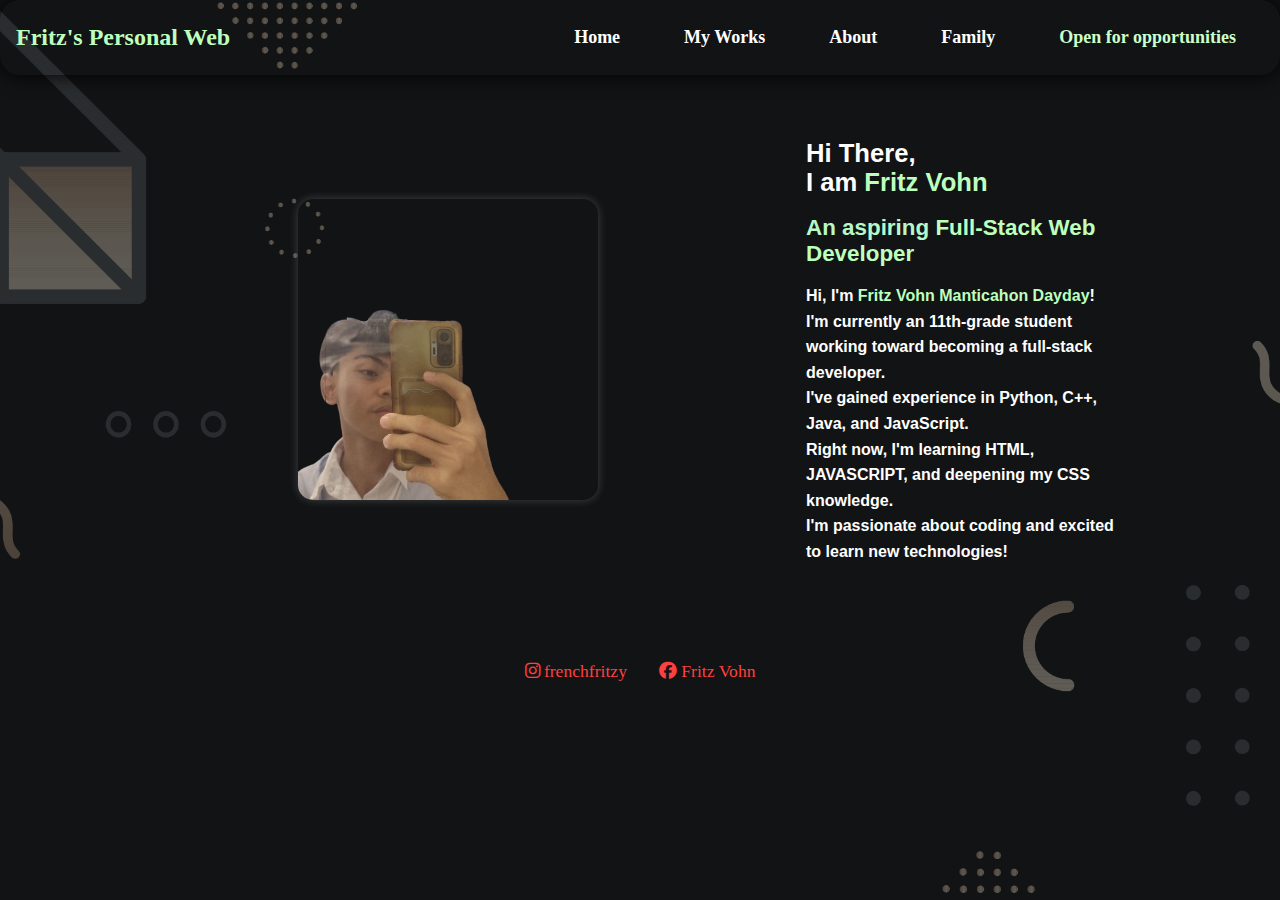
<file: index.html>
<!DOCTYPE html>
<html lang="en">
<head>
  <meta charset="UTF-8" />
  <meta name="viewport" content="width=device-width, initial-scale=1.0" />
  <title>Fritz's Personal Web</title>
  <link rel="stylesheet" href="port.css" />
  <link rel="icon" href="me.jpg" type="image/x-icon">
  <link
    rel="stylesheet"
    href="https://cdnjs.cloudflare.com/ajax/libs/font-awesome/6.4.0/css/all.min.css"
  />
</head>
<body>
  <header>
    
    <nav class="navbar">
        <li><a href="#" class="brand">Fritz's Personal Web</a></li>
      <ul>
        <li><a href="#">Home</a></li>
        <li><a href="#">My Works</a></li>
        <li><a href="Aboutme.html">About</a></li>
        <li><a href="#">Family</a></li>
        <li><a id="open" href="#">Open for opportunities</a></li>
        <div class="nav-filler"></div>
      </ul>
    </nav>
  </header>

  <main class="content">
    <div class="intro-container">
      <div class="image-section">
        <img src="Fritz-removebg-preview.png" alt="Fritz's Photo" />
      </div>
      <div class="text-section">
        <h2 class="Introduce">Hi There,<br />I am <span class="highlight">Fritz Vohn</span></h2> <br>
        <h2 class="Intro">An aspiring <span class="highlight">Full-Stack Web Developer</span></h2>
        <p class="aboutme">
          Hi, I'm <span class="highlight">Fritz Vohn Manticahon Dayday</span>!<br />
          I'm currently an 11th-grade student working toward becoming a full-stack developer.<br />
          I've gained experience in Python, C++, Java, and JavaScript.<br />
          Right now, I'm learning HTML, JAVASCRIPT, and deepening my CSS knowledge.<br />
          I'm passionate about coding and excited to learn new technologies!
        </p>
      </div>
    </div>
  </main>

  <footer class="social-links">
    <a href="https://www.instagram.com/frenchfritzy" target="_blank">
      <i class="fab fa-instagram"></i> frenchfritzy
    </a>
    <a href="https://www.facebook.com/frenchfritzy" target="_blank">
      <i class="fab fa-facebook"></i> Fritz Vohn
    </a>
  </footer>
  <script src="port.js"></script>
</body>
</html>
</file>
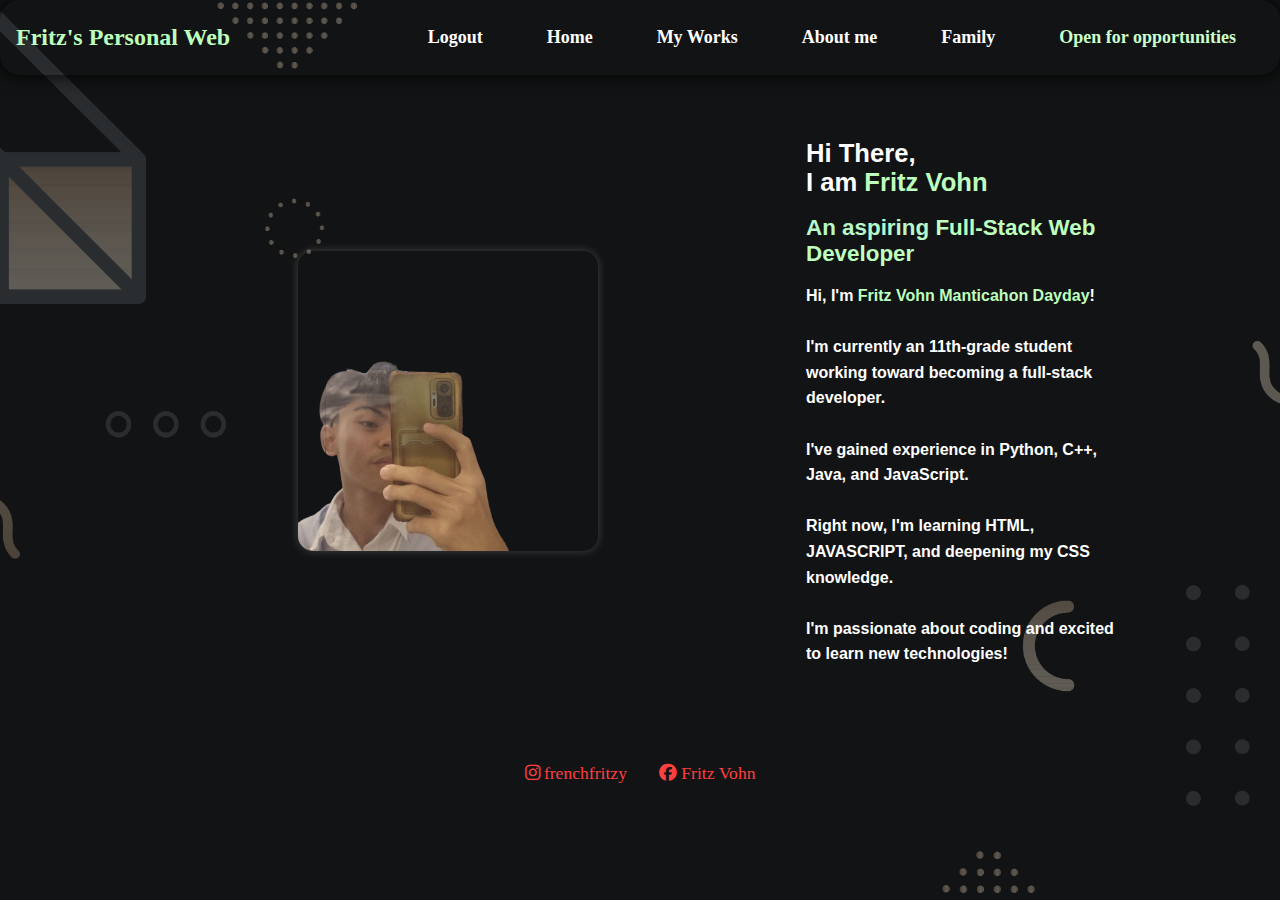
<file: Home.html>
<!DOCTYPE html>
<html lang="en">
<head>
  <meta charset="UTF-8" />
  <meta name="viewport" content="width=device-width, initial-scale=1.0" />
  <title>Fritz's Personal Web</title>
  <link rel="stylesheet" href="port.css" />
  <link rel="icon" href="me.jpg" type="image/x-icon">
  <link
    rel="stylesheet"
    href="https://cdnjs.cloudflare.com/ajax/libs/font-awesome/6.4.0/css/all.min.css"
  />
</head>
<body>
  <header>
    
    <nav class="navbar">
        <li><a href="#" class="brand">Fritz's Personal Web</a></li>
      <ul>
        <li><a href="index.html">Logout</a></li>
        <li><a href="Home.html">Home</a></li>
        <li><a href="#">My Works</a></li>
        <li><a href="Aboutme.html">About me</a></li>
        <li><a href="#">Family</a></li>
        <li><a id="open" href="#">Open for opportunities</a></li>
        <div class="nav-filler"></div>
      </ul>
    </nav>
  </header>

  <main class="content">
    <div class="intro-container">
      <div class="image-section">
        <img src="Fritz-removebg-preview.png" alt="Fritz's Photo" />
      </div>
      <div class="text-section">
        <h2 class="Introduce">Hi There,<br />I am <span class="highlight">Fritz Vohn</span></h2> <br>
        <h2 class="Intro">An aspiring <span class="highlight">Full-Stack Web Developer</span></h2>
        <p class="aboutme">
          Hi, I'm <span class="highlight">Fritz Vohn Manticahon Dayday</span>!<br /><br>
          I'm currently an 11th-grade student working toward becoming a full-stack developer.<br /><br>
          I've gained experience in Python, C++, Java, and JavaScript.<br /> <br>
          Right now, I'm learning HTML, JAVASCRIPT, and deepening my CSS knowledge. <br><br />
          I'm passionate about coding and excited to learn new technologies!
        </p>
      </div>
    </div>
  </main>

  <footer class="social-links">
    <a href="https://www.instagram.com/frenchfritzy" target="_blank">
      <i class="fab fa-instagram"></i> frenchfritzy
    </a>
    <a href="https://www.facebook.com/frenchfritzy" target="_blank">
      <i class="fab fa-facebook"></i> Fritz Vohn
    </a>
  </footer>
  <script src="port.js"></script>
</body>
</html>
</file>
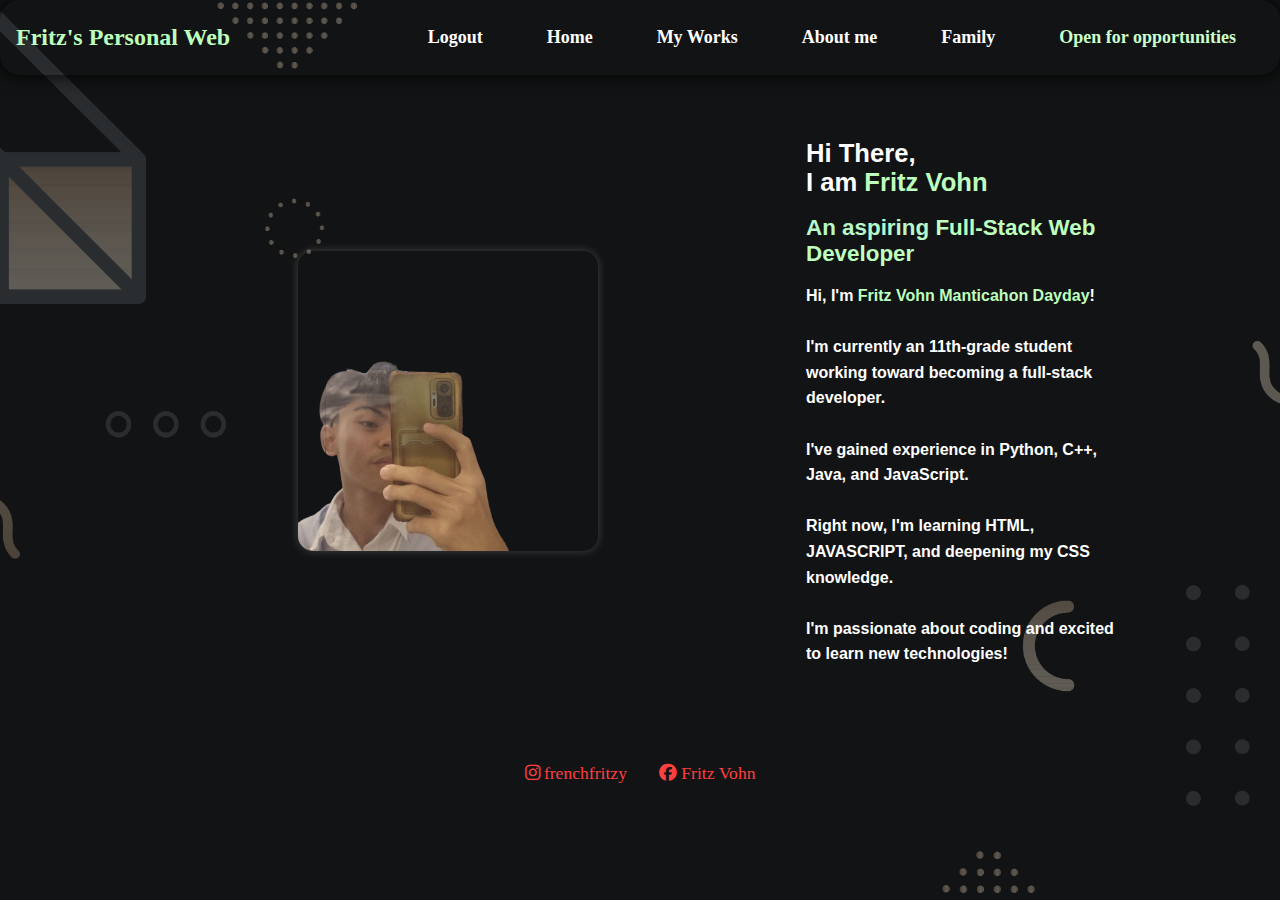
<file: Portfolio.html>
<!DOCTYPE html>
<html lang="en">
<head>
  <meta charset="UTF-8" />
  <meta name="viewport" content="width=device-width, initial-scale=1.0" />
  <title>Fritz's Personal Web</title>
  <link rel="stylesheet" href="port.css" />
  <link rel="icon" href="me.jpg" type="image/x-icon">
  <link
    rel="stylesheet"
    href="https://cdnjs.cloudflare.com/ajax/libs/font-awesome/6.4.0/css/all.min.css"
  />
</head>
<body>
  <header>
    
    <nav class="navbar">
        <li><a href="#" class="brand">Fritz's Personal Web</a></li>
      <ul>
        <li><a href="index.html">Logout</a></li>
        <li><a href="Portfolio.html">Home</a></li>
        <li><a href="#">My Works</a></li>
        <li><a href="Aboutme.html">About me</a></li>
        <li><a href="#">Family</a></li>
        <li><a id="open" href="#">Open for opportunities</a></li>
        <div class="nav-filler"></div>
      </ul>
    </nav>
  </header>

  <main class="content">
    <div class="intro-container">
      <div class="image-section">
        <img src="Fritz-removebg-preview.png" alt="Fritz's Photo" />
      </div>
      <div class="text-section">
        <h2 class="Introduce">Hi There,<br />I am <span class="highlight">Fritz Vohn</span></h2> <br>
        <h2 class="Intro">An aspiring <span class="highlight">Full-Stack Web Developer</span></h2>
        <p class="aboutme">
          Hi, I'm <span class="highlight">Fritz Vohn Manticahon Dayday</span>!<br /><br>
          I'm currently an 11th-grade student working toward becoming a full-stack developer.<br /><br>
          I've gained experience in Python, C++, Java, and JavaScript.<br /> <br>
          Right now, I'm learning HTML, JAVASCRIPT, and deepening my CSS knowledge. <br><br />
          I'm passionate about coding and excited to learn new technologies!
        </p>
      </div>
    </div>
  </main>

  <footer class="social-links">
    <a href="https://www.instagram.com/frenchfritzy" target="_blank">
      <i class="fab fa-instagram"></i> frenchfritzy
    </a>
    <a href="https://www.facebook.com/frenchfritzy" target="_blank">
      <i class="fab fa-facebook"></i> Fritz Vohn
    </a>
  </footer>
  <script src="port.js"></script>
</body>
</html>
</file>
<file: port.css>
* {
  margin: 0;
  padding: 0;
  box-sizing: border-box;
  
}

@keyframes lightSpeedInLeft
 {
  from{transform: translateX(50%)}
}

.navbar a {
  font-size: 2vh;
  font-family: 'Times New Roman', Times, serif;
  font-weight: bold;
  cursor: pointer;
  text-decoration: none;
  color: white;
  border: none;
}

.navbar a:hover {
  color: hsl(120, 100%, 87%);
}

body {
  font-family: 'Times New Roman', Times, serif;
  color: white;
  background: url('rm183-wan-11.jpg') no-repeat center center/cover;
  position: relative;
  min-height: 100vh;
  
}

body::before {
  content: "";
  position: absolute;
  inset: 0;
  background-color: rgba(0, 0, 0, 0.6);  
  z-index: -1;
}

.Fritz {
  flex-direction: unset;
  animation: lightSpeedInLeft;
  animation-duration: 1.5s;
}

.navbar .brand {
  font-weight: bold;
  color: hsl(120, 100%, 87%);
  padding-left: 1rem;
  font-size: 1.5rem;
}

.highlight {
  color: hsl(120, 100%, 87%);
}

.navbar {
  padding: 1.5rem 0;
  display: flex;
  justify-content: space-between;
  align-items: center;
  border: 0px solid;
  border-radius: 20px;
  box-shadow: 0px 0px 20px black;
}

.nav-filler {
  flex: 1;
}

.navbar ul {
  display: flex;
  justify-content: center;
  flex-wrap: wrap;
  list-style: none;
  gap: 2rem ;
  text-align: center;
  gap: 1.5rem;
  animation: lightSpeedInLeft;
  animation-duration: 1.5s;
}

.navbar li a {
  text-decoration: none;
  color: white;
  font-weight: bold;
  transition: color 0.3s ease;
  padding: 20px;
  margin: 0px;
  gap: 20px;
  font-size: 2vh;
  gap: 1.5rem;
  animation: lightSpeedInLeft;
  animation-duration: 1.5s;
}

.navbar li a:hover {
  color: gray;
}

#open {
  color: rgb(203, 255, 203);
}

.content {
  display: flex;
  justify-content: center;
  align-items: center;
  padding: 3rem 2rem;
  animation: lightSpeedInLeft;
  animation-duration: 1.5s;
}

.intro-container {
  display: flex;
  flex-wrap: wrap;
  max-width: 1100px;
  gap: 2rem;
  align-items: center;
  justify-content: center;
  animation: lightSpeedInLeft;
  animation-duration: 1.5s;
}

.image-section {
  flex: 1 1 300px;
  text-align: center;
}

.image-section img {
  width: 100%;
  max-width: 300px;
  height: auto;
  border-radius: 15px;
  box-shadow: 0 0 10px rgba(255, 255, 255, 0.2);
}



.Welcome {
  font-size: 1.8rem;
  text-align: left;
}

.Introduce {
  font-size: 1.6rem;
}

.Intro {
  font-size: 1.4rem;
  color: #b7f8c9;
}

.aboutme {
  margin-top: 1rem;
  font-weight: bold;
  line-height: 1.6;
}

.social-links {
  display: flex;
  justify-content: center;
  gap: 2rem;
  margin: 2rem 0;
  flex-wrap: wrap;
}

.social-links a {
  color: rgb(255, 64, 64);
  text-decoration: none;
  font-size: 1.1rem;
  transition: color 0.3s;
}

.social-links a:hover {
  color: #007bff;
}

@media (max-width: 768px) {
  .nav-content {
    flex-direction: column;
    align-items: center;
    gap: 1rem;
  }

  .nav-links {
    flex-direction: column;
    align-items: center;
  }

  .brand a {
    font-size: 6vw;
  }

  .nav-links li a {
    font-size: 4vw;
  }
}

/*ABOUT ME*/

.text-section {
  flex: 1;
  padding: 1rem;
  animation: lightSpeedInLeft;
  animation-duration: 1.5s;
  font-weight: 1000;
  font-family: Arial, Helvetica, sans-serif;

}

#myName { font-size: 2vh;}
#Lourdes {
  color: pink;
  font-size: 2vh;
}


#philip { color: blue;}
#pines { color: red;}

.myPics {
  transition: all 0.5s ease;
  opacity: 1;
  object-fit: cover;
  padding: 0.6rem;
}

.myPics:hover {
  opacity: 0.2;
}


.image-container {
  flex: 1 1 300px;
  text-align: center;
  padding: 1px;
}

.image-container img {
  width: 100%;
  max-width: 300px;
  height: auto;
  border-radius: 40%;
  box-shadow: 0 0 250px rgba(255, 255, 255, 0.2);
  border: none;
}
</file>
